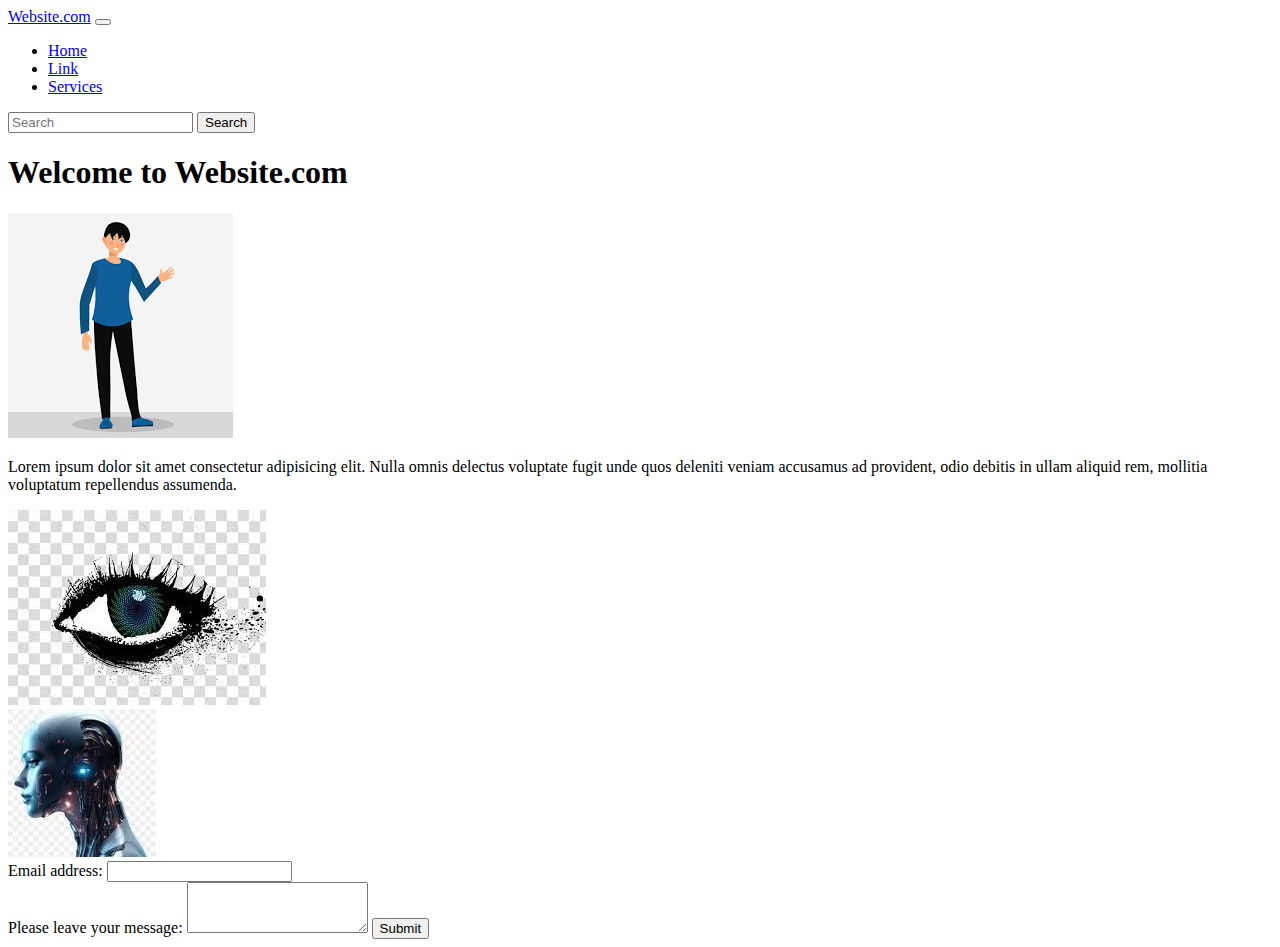
<file: Bootstrap/index.html>
<!DOCTYPE html>
<html lang="en">
<head>
    <meta charset="UTF-8">
    <meta name="viewport" content="width=device-width, initial-scale=1.0">
    <meta name="viewport" content="width=device-width, initial-scale=1, shrink-to-fit=no">
    <title>Document</title>
    <!-- Bootstrap CSS -->
    <link href="https://cdn.jsdelivr.net/npm/bootstrap@5.0.2/dist/css/bootstrap.min.css" rel="stylesheet" integrity="sha384-EVSTQN3/azprG1Anm3QDgpJLIm9Nao0Yz1ztcQTwFspd3yD65VohhpuuCOmLASjC" crossorigin="anonymous">
</head>
<body>
    <nav class="navbar navbar-expand-lg navbar-dark bg-dark">
        <div class="container-fluid">
            <a class="navbar-brand" href="#">Website.com</a>
            <button class="navbar-toggler" type="button" data-bs-toggle="collapse" data-bs-target="#navbarSupportedContent" aria-controls="navbarSupportedContent" aria-expanded="false" aria-label="Toggle navigation">
                <span class="navbar-toggler-icon"></span>
            </button>
            <div class="collapse navbar-collapse" id="navbarSupportedContent">
                <ul class="navbar-nav me-auto mb-2 mb-lg-0">
                    <li class="nav-item">
                        <a class="nav-link" aria-current="page" href="#">Home</a>
                    </li>
                    <li class="nav-item">
                        <a class="nav-link" href="#">Link</a>
                    </li>
                    <li class="nav-item">
                        <a class="nav-link" href="#">Services</a>
                    </li>
                </ul>
                <form class="d-flex">
                    <input class="form-control me-2" type="search" placeholder="Search" aria-label="Search">
                    <button class="btn btn-success" type="submit">Search</button>
                </form>
            </div>
        </div>
    </nav>
    <div class="container-fluid">
        <div class="text-center mt-4 p-5 bg-dark text-white rounded col-8 offset-2">
            <h1>Welcome to Website.com</h1>
            <img class="pt-5" src="download.png" alt="waving man image">
            <p class="pt-5">Lorem ipsum dolor sit amet consectetur adipisicing elit. Nulla omnis delectus voluptate fugit unde quos deleniti veniam accusamus ad provident, odio debitis in ullam aliquid rem, mollitia voluptatum repellendus assumenda.</p>
        </div>   
    </div>
    <div class="row">
        <div class="mt-5 mb-5 bg-dark text-white rounded col-md-4 offset-2">
            <img class="w-100 p-5" src="eye.jpeg" alt="">
        </div>
        <div class="mt-5 mb-5 bg-dark text-white rounded col-md-4 offset-0">
            <img class="w-100 p-5" src="download.jpeg" alt="">
        </div>
    </div>
    <form class="mb-5 p-5 container-md bg-dark text-white col-4">
        <div class="mb-3">
            <label for="exampleInputEmail1" class="form-label">Email address:</label>
            <input type="email" class="form-control" id="exampleInputEmail1" aria-describedby="emailHelp">
            <div id="emailHelp" class="form-text"></div>
        </div>
        <label for="exampleFormControlTextarea1" class="form-label">Please leave your message:</label>
        <textarea class="form-control" id="exampleFormControlTextarea1" rows="3"></textarea>
        <button type="submit" class="btn btn-primary mt-3">Submit</button>
    </form>
    
    
    <!-- Optional JavaScript -->
    <!-- Bootstrap Bundle with Popper -->
    <script src="https://cdn.jsdelivr.net/npm/bootstrap@5.0.2/dist/js/bootstrap.bundle.min.js" integrity="sha384-MrcW6ZMFYlzcLA8Nl+NtUVF0sA7MsXsP1UyJoMp4YLEuNSfAP+JcXn/tWtIaxVXM" crossorigin="anonymous"></script>
</body>
</html>
</file>
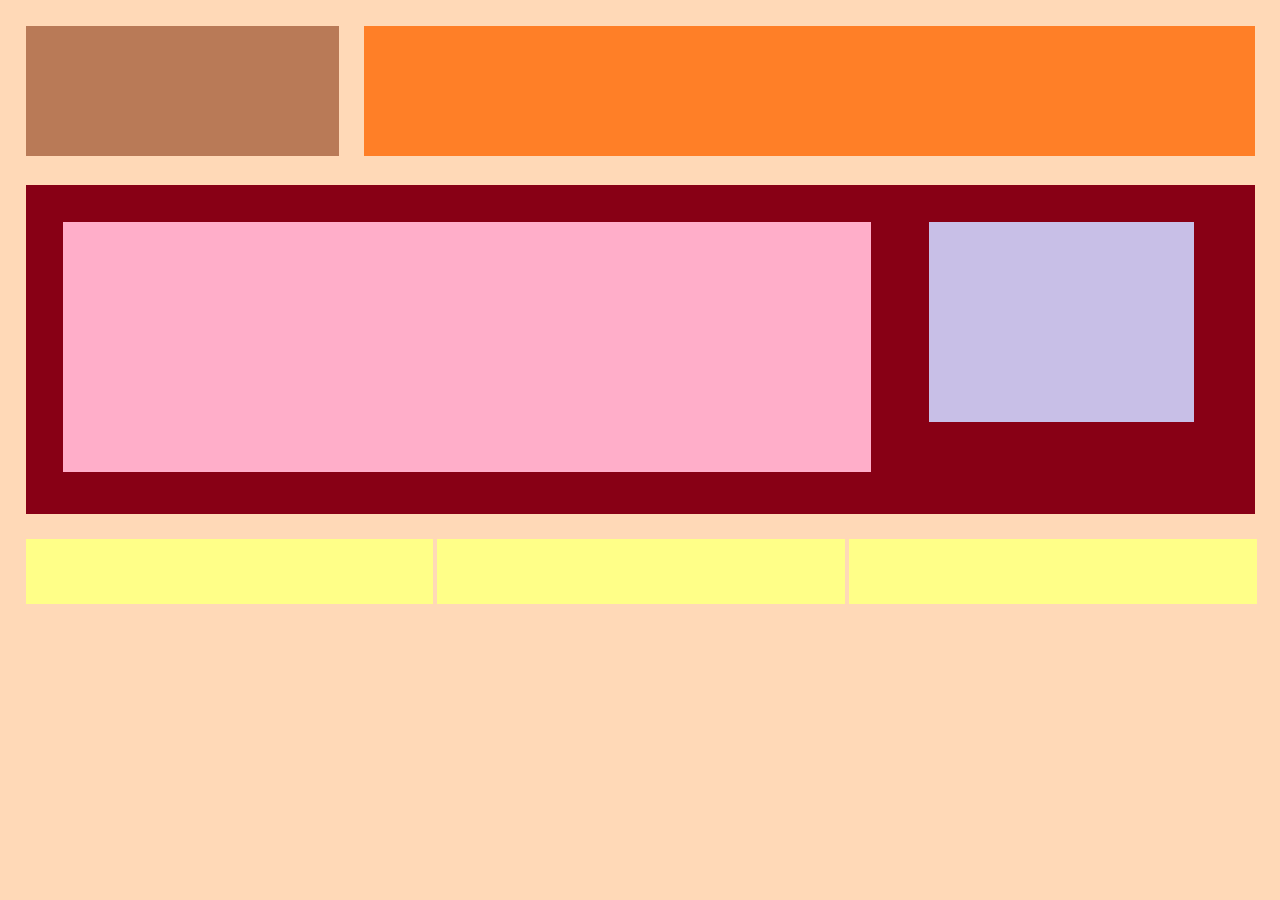
<file: BuildingBoxes/index.html>
<!DOCTYPE html>
<html lang="en">
   <meta name="viewport" content="width=device-width, initial-scale=1, maximum-scale=1">
   <head>
      <title>Position Practice</title>
      <link rel="stylesheet" type="text/css" href="responsive.css">
   </head>
   <body>
      <div id="wrapper"><!--
      --><div id="logo"></div><!--
      --><div id="navigation"></div><!--
      --><div id="main_content"><!--
            --><div id="about"></div><!--
            --><div id="advertisement"></div>
         </div>
         <div class="sponsors"></div>
         <div class="sponsors m-1"></div>
         <div class="sponsors"></div>
      </div><!-- end of wrapper -->
   </body>
</html>
</file>
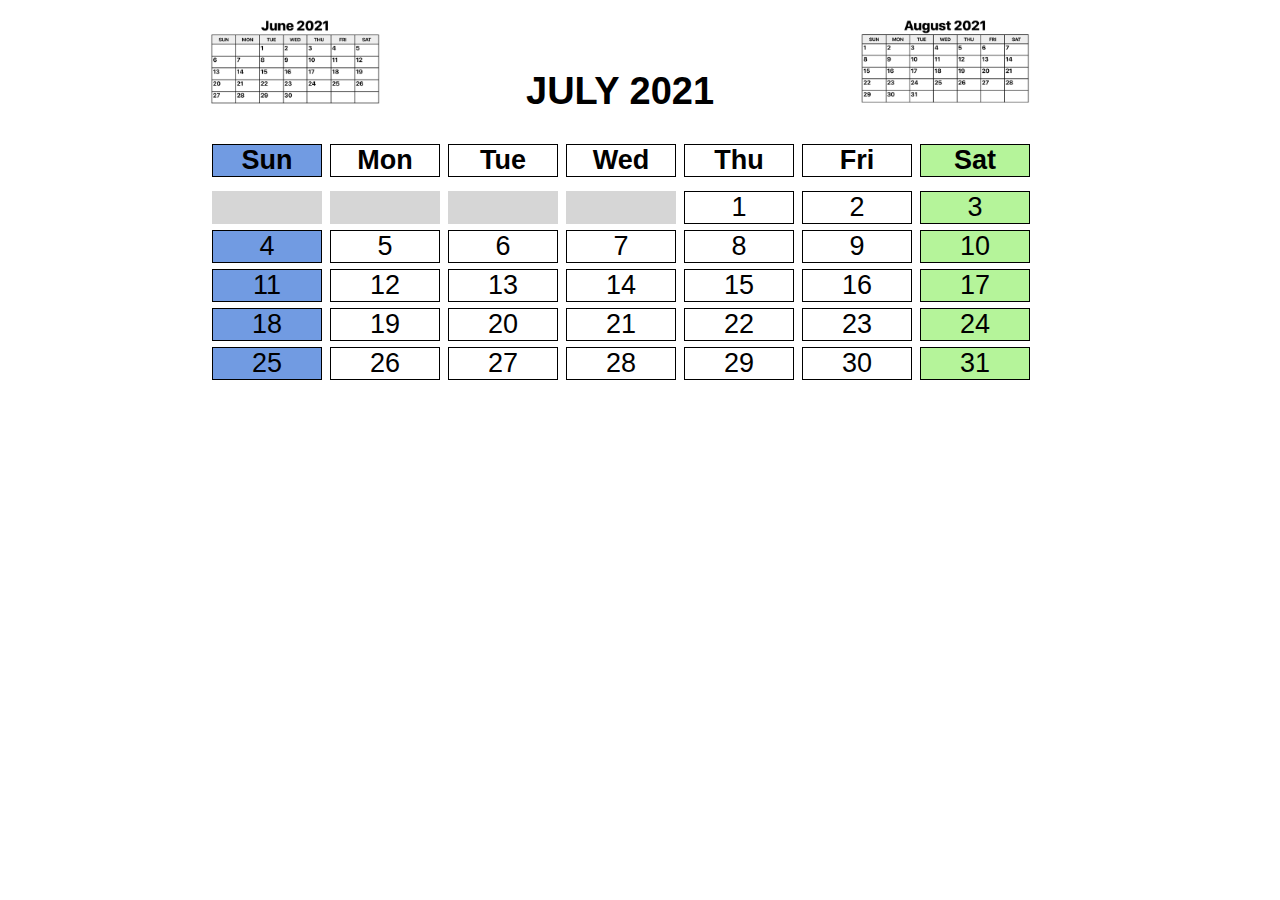
<file: Calendar/index.html>
<!DOCTYPE html>
<html lang="en">
<head>
    <meta charset="UTF-8">
    <meta name="viewport" content="width=device-width, initial-scale=1.0">
    <title>Document</title>
    <link href="style.css" type="text/css" rel="stylesheet"/>
</head>
<body>
    <div class="container">
        <div class="header">  
            <img class="calendarImg" src="./images/june2021.png" alt="June Calendar Logo">
            <p>JULY 2021</p>
            <img class="calendarImg" src="./images/aug2021.png" alt="August Calendar Logo">
        </div>
        <div class="date">
            <ul class="weeks">
                <li class="blue">Sun</li>
                <li>Mon</li>
                <li>Tue</li>
                <li>Wed</li>
                <li>Thu</li>
                <li>Fri</li>
                <li class="green">Sat</li>
            </ul>
            <ul class="days">
                <li class="empty"></li>
                <li class="empty"></li>
                <li class="empty"></li>
                <li class="empty"></li>
                <li>1</li>
                <li>2</li>
                <li class="green">3</li>
                <li class="blue">4</li>
                <li>5</li>
                <li>6</li>
                <li>7</li>
                <li>8</li>
                <li>9</li>
                <li class="green">10</li>
                <li class="blue">11</li>
                <li>12</li>
                <li>13</li>
                <li>14</li>
                <li>15</li>
                <li>16</li>
                <li class="green">17</li>
                <li class="blue">18</li>
                <li>19</li>
                <li>20</li>
                <li>21</li>
                <li>22</li>
                <li>23</li>
                <li class="green">24</li>
                <li class="blue">25</li>
                <li>26</li>
                <li>27</li>
                <li>28</li>
                <li>29</li>
                <li>30</li>
                <li class="green">31</li>
            </ul>
        </div>
        
    </div>
    
</body>
</html>
</file>
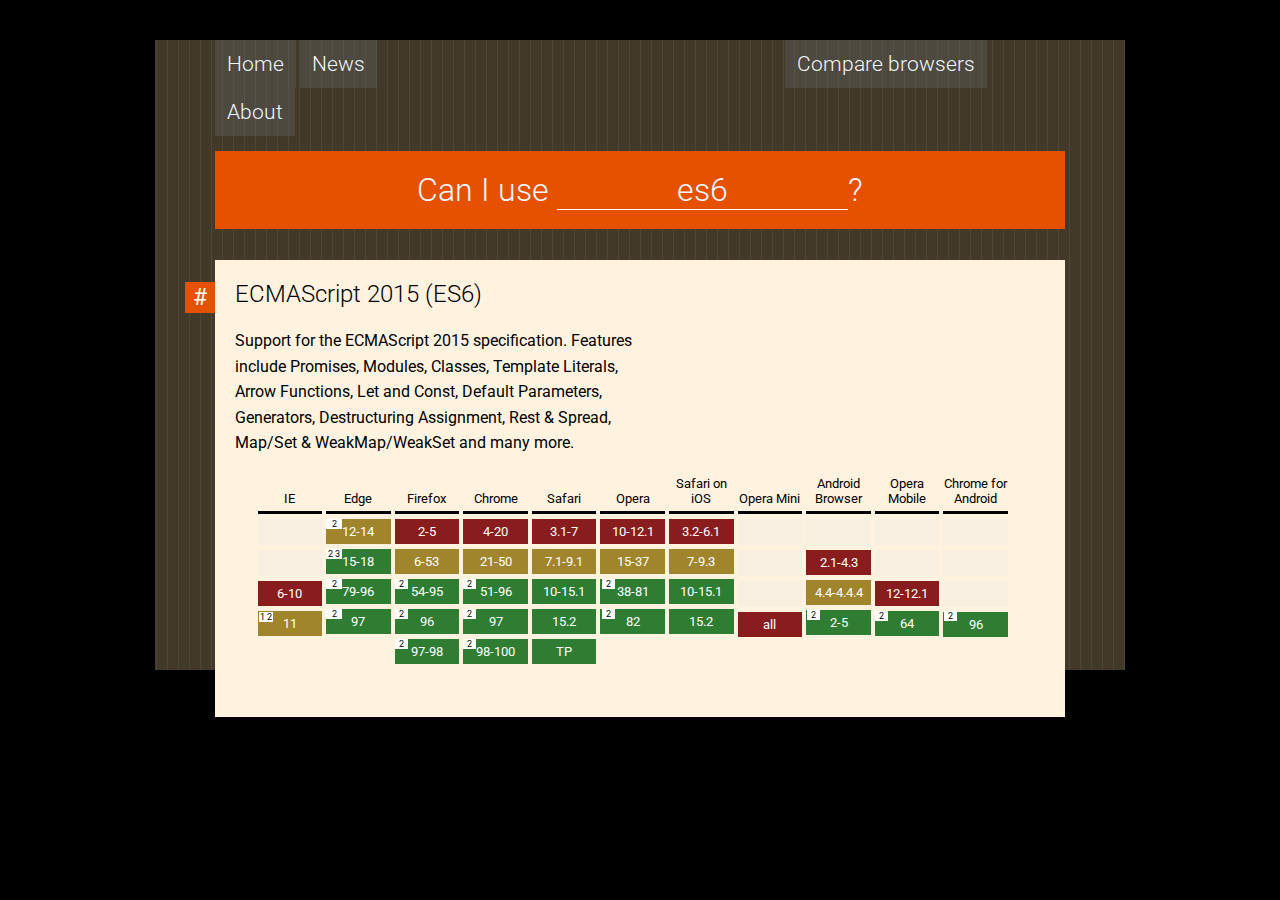
<file: Can I Use/index.html>
<!DOCTYPE html>
<html lang="en">
<head>
    <meta charset="UTF-8">
    <meta name="viewport" content="width=device-width, initial-scale=1.0">
    <title>Can I Use</title>
    <link rel="preconnect" href="https://fonts.googleapis.com">
    <link rel="preconnect" href="https://fonts.gstatic.com" crossorigin>
    <link href="https://fonts.googleapis.com/css2?family=Roboto:wght@100;300;400;500;700;900&display=swap" rel="stylesheet">
    <link rel="stylesheet" href="style.css">
</head>
<body>
    <div class="container">
        <nav>
            <ul>
                <li>Home</li>
                <li>News</li>
                <li class="compareBrowser">Compare browsers</li>
                <li>About</li>
            </ul>
        </nav>
        <header class="ecmascript">
            <h1>Can I use <span>es6</span>?</h1>
        </header>
        <aside class="decoration">#</aside>
        <div>
            <main class="information">
                <h2>ECMAScript 2015 (ES6)</h2>
                <p>Support for the ECMAScript 2015 specification. Features include Promises, Modules, Classes, Template Literals, Arrow Functions, Let and Const, Default Parameters, Generators, Destructuring Assignment, Rest & Spread, Map/Set & WeakMap/WeakSet and many more.</p>
            </main>
            <article class="browser">
                <ul>
                    <li>IE</li>
                    <li>Edge</li>
                    <li>Firefox</li>
                    <li>Chrome</li>
                    <li >Safari</li>
                    <li>Opera</li>
                    <li>Safari on iOS</li>
                    <li>Opera Mini</li>
                    <li>Android Browser</li>
                    <li>Opera Mobile</li>
                    <li>Chrome for Android</li>
                </ul>
            </article>
            <article class="supported">
                <ul >
                    <li class="empty"></li>
                    <li class="empty"></li>
                    <li class="alertIdentifier">6-10</li>
                    <li class="warningIdentifier">11</li>
                </ul>
                <ul>
                    <li class="warningIdentifier">12-14</li>
                    <li class="successIdentifier">15-18</li>
                    <li class="successIdentifier">79-96</li>
                    <li class="successIdentifier">97</li>
                </ul>
                <ul>
                    <li class="alertIdentifier">2-5</li>
                    <li class="warningIdentifier">6-53</li>
                    <li class="successIdentifier">54-95</li>
                    <li class="successIdentifier">96</li>
                    <li class="successIdentifier">97-98</li>
                </ul>
                <ul>
                    <li class="alertIdentifier">4-20</li>
                    <li class="warningIdentifier">21-50</li>
                    <li class="successIdentifier">51-96</li>
                    <li class="successIdentifier">97</li>
                    <li class="successIdentifier">98-100</li>
                    
                </ul>
                <ul>
                    <li class="alertIdentifier">3.1-7</li>
                    <li class="warningIdentifier">7.1-9.1</li>
                    <li class="successIdentifier">10-15.1</li>
                    <li class="successIdentifier">15.2</li>
                    <li class="successIdentifier">TP</li>
                </ul>
                <ul>
                    <li class="alertIdentifier">10-12.1</li>
                    <li class="warningIdentifier">15-37</li>
                    <li class="successIdentifier">38-81</li>
                    <li class="successIdentifier">82</li>
                </ul>
                <ul>
                    <li class="alertIdentifier">3.2-6.1</li>
                    <li class="warningIdentifier">7-9.3</li>
                    <li class="successIdentifier">10-15.1</li>
                    <li class="successIdentifier">15.2</li>
                </ul>
                <ul>
                    <li class="empty"></li>
                    <li class="empty"></li>
                    <li class="empty"></li>
                    <li class="alertIdentifier">all</li>
                </ul>
                <ul>
                    <li class="empty"></li>
                    <li class="alertIdentifier">2.1-4.3</li>
                    <li class="warningIdentifier">4.4-4.4.4</li>
                    <li class="successIdentifier">2-5</li>
                </ul>
                <ul>
                    <li class="empty"></li>
                    <li class="empty"></li>
                    <li class="alertIdentifier">12-12.1</li>
                    <li class="successIdentifier">64</li>
                </ul>
                <ul>
                    <li class="empty"></li>
                    <li class="empty"></li>
                    <li class="empty"></li>
                    <li class="successIdentifier">96</li>
                </ul>
                
                <article class="items">
                    <ul>
                        <li class="ie">1 2</li>
                    </ul>
                    
                    <ul class="edge">
                        <li>2</li>
                        <li>2 3</li>
                        <li>2</li>
                        <li>2</li>
                    </ul>
                    <ul class="firefox separator">
                        <li>2</li>
                        <li>2</li>
                        <li>2</li>
                    </ul>
                    <ul class="Chrome separator">
                        <li>2</li>
                        <li>2</li>
                        <li>2</li>
                    </ul>
                    <ul class="Opera separator">
                        <li>2</li>
                        <li>2</li>
                    </ul>
                    <ul class="Android separator">
                        <li>2</li>
                    </ul>
                    <ul class="mobile separator">
                        <li>2</li>
                    </ul>
                    <ul class="mobile separator">
                        <li>2</li>
                    </ul>
                </article>
            </article>
        </div>
    </div>
</body>
</html>
</file>
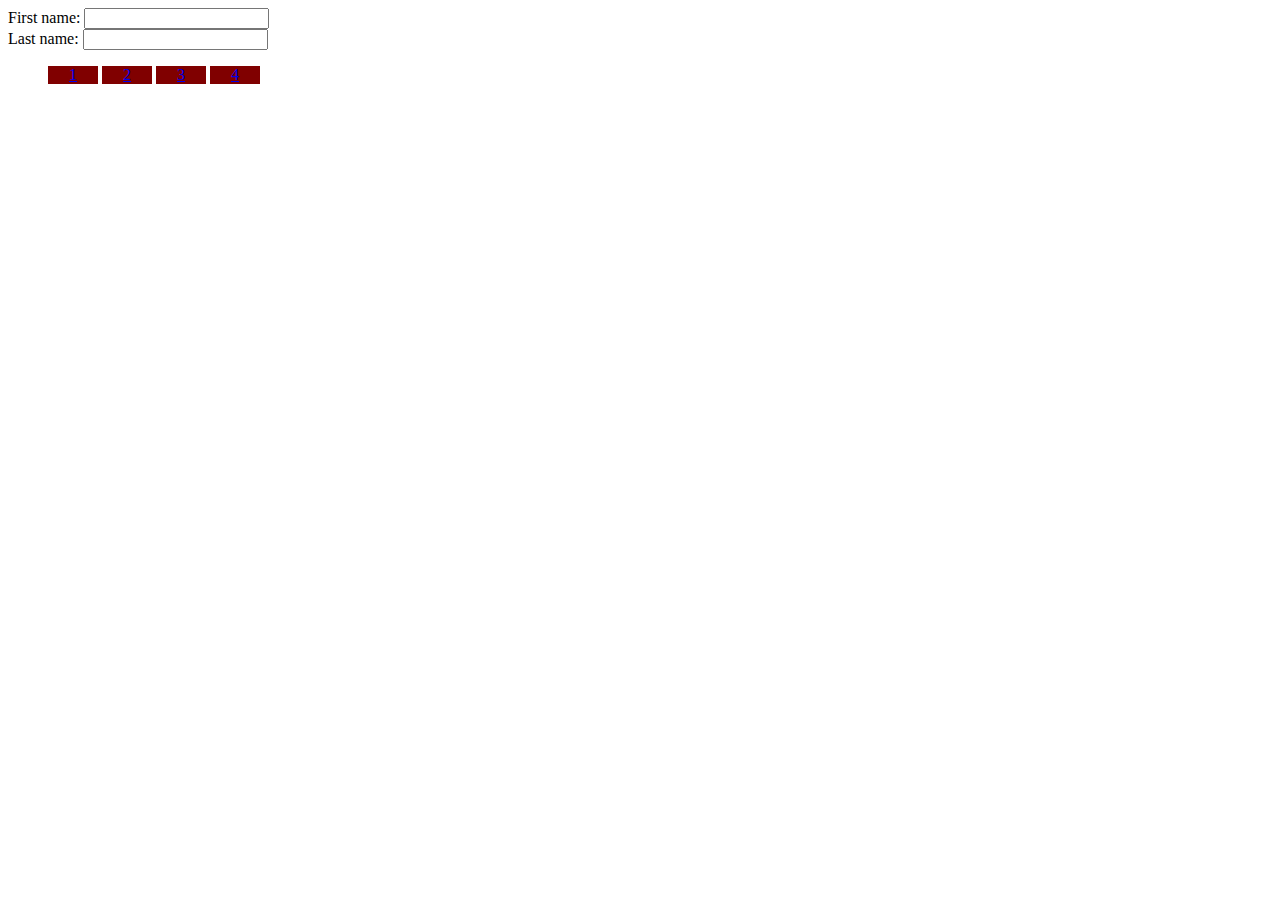
<file: cssStyling/index.html>
<!DOCTYPE html>
<html lang="en">
<head>
    <meta charset="UTF-8">
    <meta name="viewport" content="width=device-width, initial-scale=1.0">
    <title>CSS</title>
    <link rel="stylesheet" href="style.css">
</head>
<body>
    <div>
        <label> First name: <input type="text" name="firstname"/></label>
        <label> Last name: <input type="text" name="lastname"/></label>

        <ul id="pages">
            <li><a href="#">1</a></li>
            <li><a href="#">2</a></li>
            <li><a href="#">3</a></li>
            <li><a href="#">4</a></li>
        </ul>
    </div>
</body>
</html>
</file>
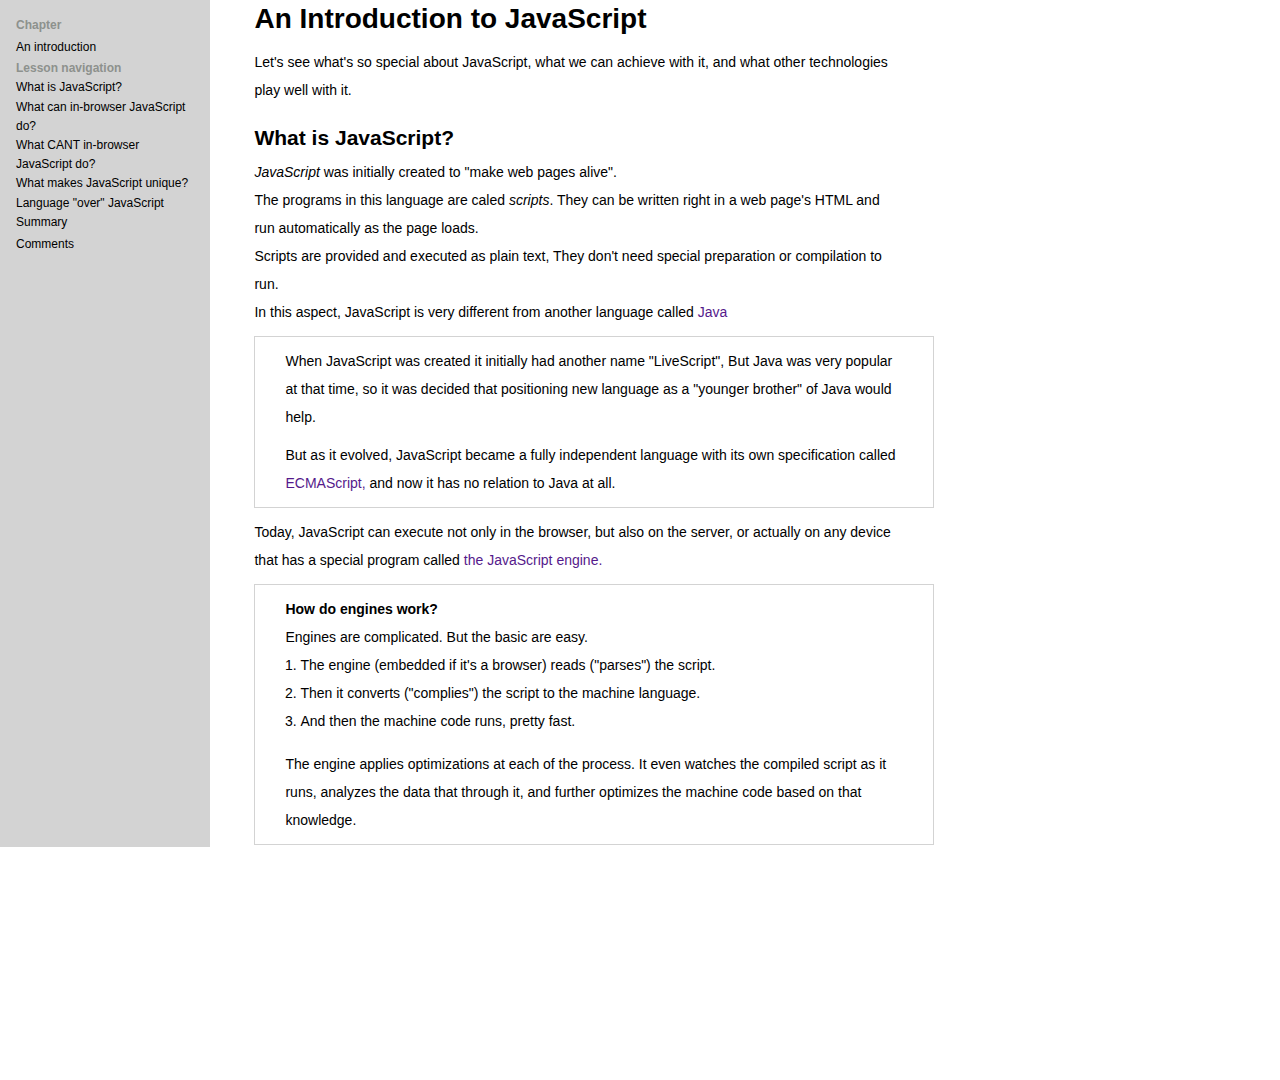
<file: Intro to JS/index.html>
<!DOCTYPE html>
<html lang="en">
<head>
    <meta charset="UTF-8">
    <meta name="viewport" content="width=device-width, initial-scale=1.0">
    <title>Intro to JS</title>
    <link rel="stylesheet" href="style.css">
</head>
<body>
    <div class="container">
        <div class="chapter">
            <p class="chaptertStyle">Chapter</p>
            <p class="chapterLine">An introduction</p>
            <p class="chaptertStyle">Lesson navigation</p>
            <p>What is JavaScript?</p>
            <p>What can in-browser JavaScript do?</p>
            <p>What CANT in-browser JavaScript do?</p>
            <p>What makes JavaScript unique?</p>
            <p>Language "over" JavaScript</p>
            <p>Summary</p>
            <p class="chapterLine">Comments</p>
        </div>
        
        <div class="main chapterLine">
            <h1>An Introduction to JavaScript</h1>
            <p>Let's see what's so special about JavaScript, what we can achieve with it, and what other technologies play well with it.</p>
            
            <h2>What is JavaScript?</h2>
            <p><span>JavaScript</span> was initially created to "make web pages alive".</p>
            <p>The programs in this language are caled <span>scripts</span>. They can be written right in a web page's HTML and run automatically as the page loads.</p>
            <p>Scripts are provided and executed as plain text, They don't need special preparation or compilation to run.</p>
            <p>In this aspect, JavaScript is very different from another language called <a href="">Java</a></p>
            <div class="descriptionBox">
                <p class="descriptionPara">When JavaScript was created it initially had another name "LiveScript", But Java was very popular at that time, so it was decided that positioning new language as a "younger brother" of Java would help.</p>
                <p>But as it evolved, JavaScript became a fully independent language with its own specification called <a href="">ECMAScript,</a> and now it has no relation to Java at all.</p>
            </div>
            <p>Today, JavaScript can execute not only in the browser, but also on the server, or actually on any device that has a special program called <a href="">the JavaScript engine.</a></p>
            <div class="descriptionBox">
                <h4>How do engines work?</h4>
                <p>Engines are complicated. But the basic are easy.</p>
                <ol>
                    <li>The engine (embedded if it's a browser) reads ("parses") the script.</li>
                    <li>Then it converts ("complies") the script to the machine language.</li>
                    <li>And then the machine code runs, pretty fast.</li>
                </ol>
                <p>
                    The engine applies optimizations at each of the process. It even watches the compiled script as it runs, analyzes the data that through it, and further optimizes the machine code based on that knowledge.
                </p>
            </div>  
        </div>
    </div>
</body>
</html>
</file>
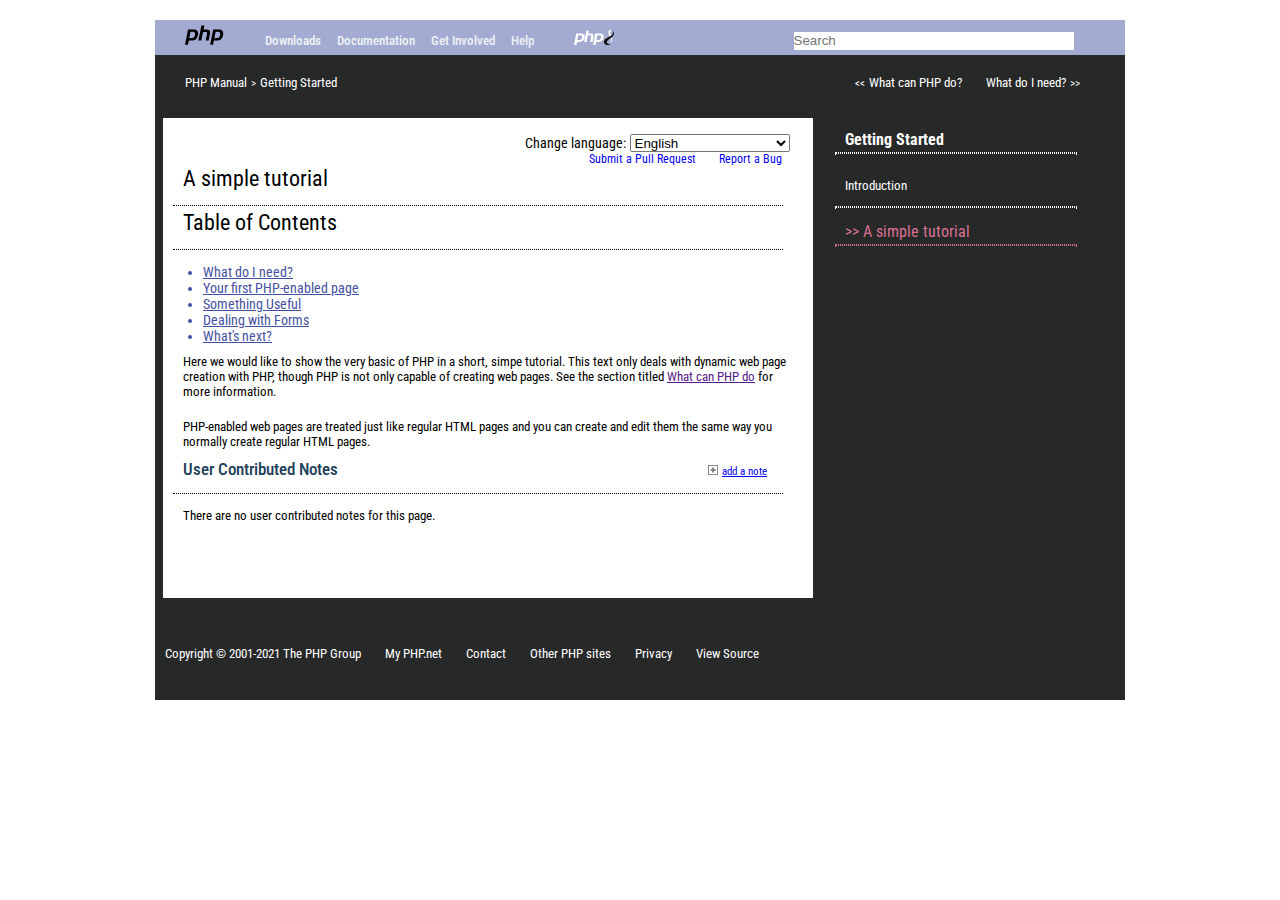
<file: PHP Documentation/index.html>
<!DOCTYPE html>
<html lang="en">
<head>
    <meta charset="UTF-8">
    <meta name="viewport" content="width=device-width, initial-scale=1.0">
    <title>PHP Documentation</title>
    <link rel="preconnect" href="https://fonts.googleapis.com">
    <link rel="preconnect" href="https://fonts.gstatic.com" crossorigin>
    <link href="https://fonts.googleapis.com/css2?family=Roboto+Condensed:wght@100;200;300;400;500;600;700;800;900&display=swap" rel="stylesheet">
    <link rel="stylesheet" href="style.css">
</head>
<body>
    <div class="container">
        <nav class="navigation">
            <img src="./images/logo_php.svg" alt="logo_php.svg">
            <a href="#">Downloads</a>
            <a href="#">Documentation</a>
            <a href="#">Get Involved</a>
            <a href="#">Help</a>
            <img src="./images/logo_php8.svg" alt="logo_php8.svg">
            <form action="#">
                <input type="text" name="search" id="searchBar" placeholder="Search">
            </form>
        </nav>
        <header class="guideInformation">
            <a href="#">PHP Manual</a>
            <span>&gt;</span>
            <a href="#">Getting Started</a>
            <span class="phpGuide">&lt;&lt;</span>
            <a href="#">What can PHP do?</a>
            <a href="#">What do I need?</a>
            <span>&gt;&gt;</span>
        </header>
        <section class="content">
            <form action="#">
                <label for="language">Change language:</label>
                <select name="language" id="language">
                    <option value="English">English</option>
                    <option value="Tagalog">Tagalog</option>
                    <option value="Spanish">Spanish</option>
                </select>
            </form>
            <div class="requestLink">
                <a href="#">Submit a Pull Request</a>
                <a href="#">Report a Bug</a>
            </div>
            <h2>A simple tutorial</h2>
            <span></span>
            <h2>Table of Contents</h2>
            <span></span> 
            <div class="tableOfContent">              
                <ul>
                    <li>What do I need?</li>
                    <li>Your first PHP-enabled page</li>
                    <li>Something Useful</li>
                    <li>Dealing with Forms</li>
                    <li>What's next?</li>
                </ul>          
            </div>
            <section>
                <p>
                    Here we would like to show the very basic of PHP in a short, simpe tutorial. This text only deals with dynamic web page creation with PHP, though PHP is not only capable of creating web pages. See the section titled <a href="">What can PHP do</a> for more information.
                </p>
                <p>
                    PHP-enabled web pages are treated just like regular HTML pages and you can create and edit them the same way  you normally create regular HTML pages.
                </p>
                <div class="contributed">
                    <h2>User Contributed Notes</h2>
                    <img src="./images/add.png" alt="add button">
                    <a class="addNote" href="#">add a note</a>
                </div>
                <span></span>
                <p>There are no user contributed notes for this page.</p>
            </section>
        </section>
        <aside class="gettingStarted">
            <h4>Getting Started</h4>
            <span></span>
            <p>Introduction</p>
            <span></span>
            <ul class="tutorial">
                <li>>> A simple tutorial</li>
            </ul>
            <span class="simpleTutorial"></span>
        </aside>
        <footer class="copyright">
            <p>Copyright &#169; 2001-2021 The PHP Group</p>
            <p>My PHP.net</p>
            <p>Contact</p>
            <p>Other PHP sites</p>
            <p>Privacy</p>
            <p>View Source</p>
        </footer>
    </div>
</body>
</html>
</file>
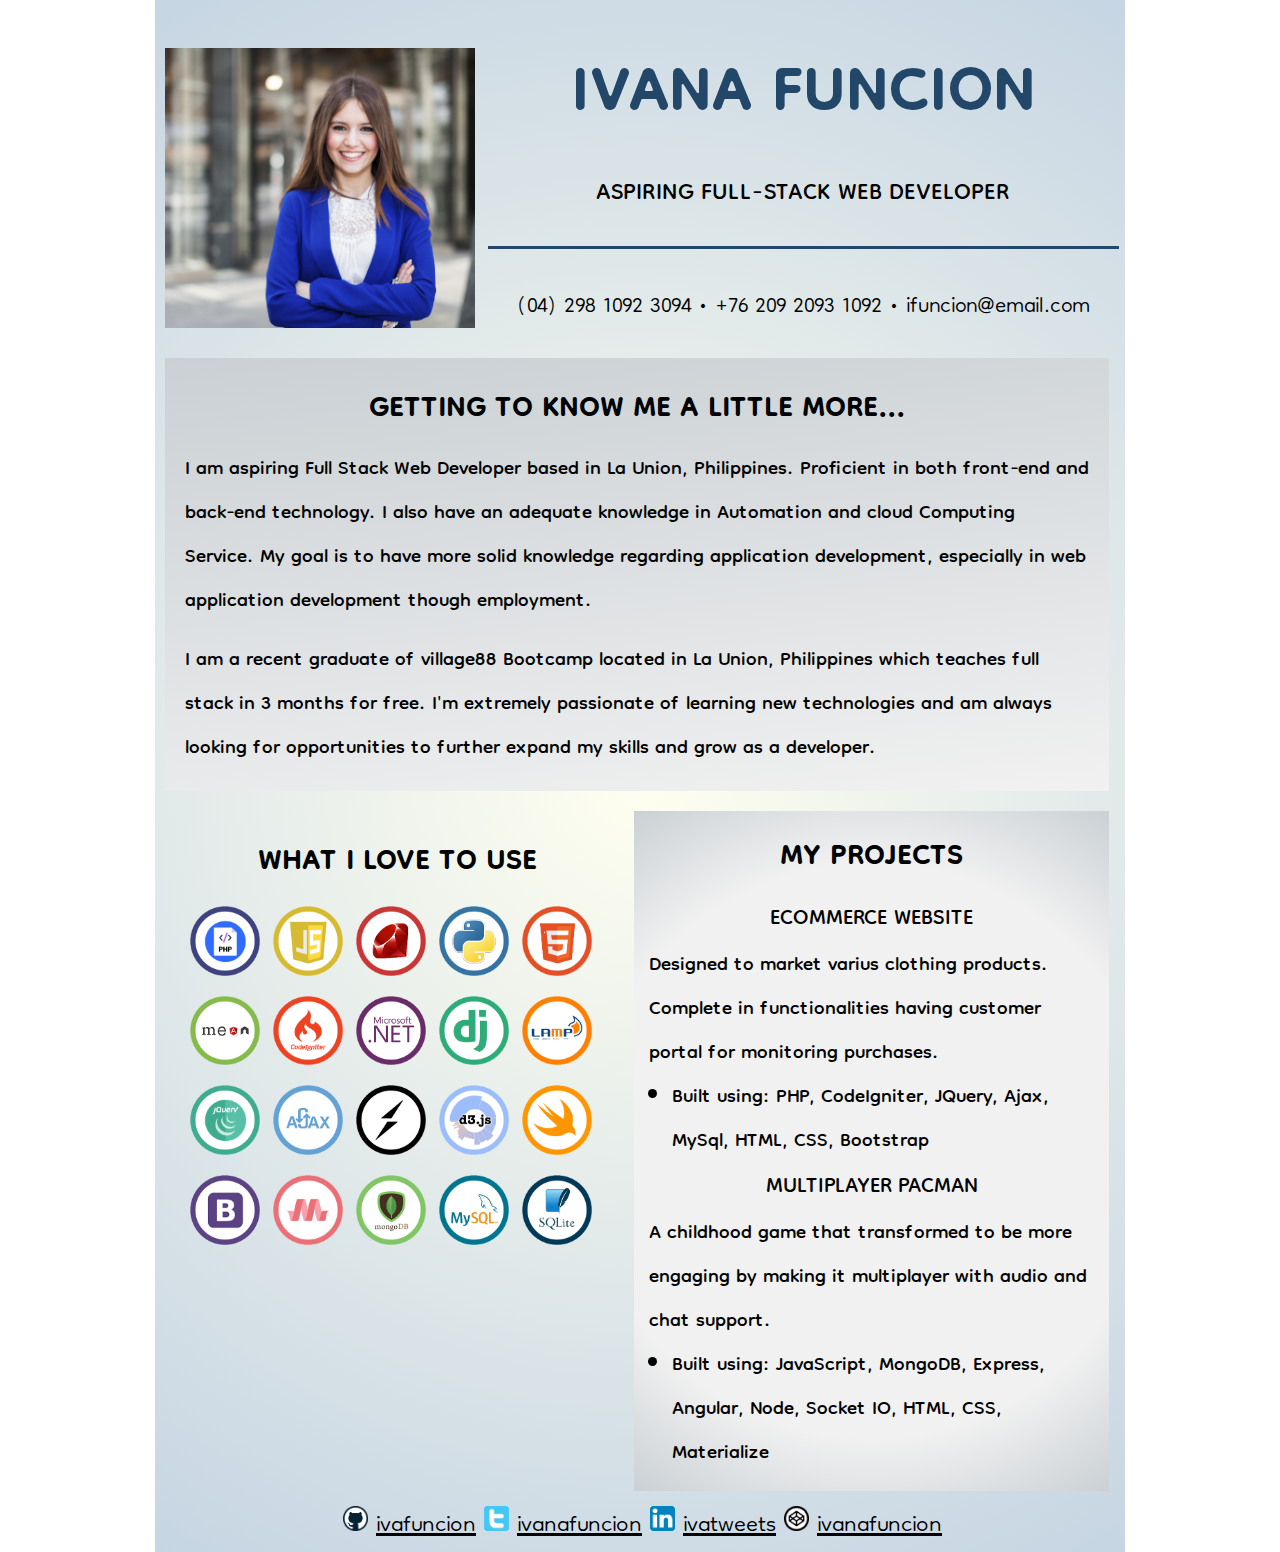
<file: Resume/index.html>
<!DOCTYPE html>
<html lang="en">
<head>
    <meta charset="UTF-8">
    <meta name="viewport" content="width=device-width, initial-scale=1.0">
    <title>Resume</title>
    <link rel="preconnect" href="https://fonts.googleapis.com">
    <link rel="preconnect" href="https://fonts.gstatic.com" crossorigin>
    <link href="https://fonts.googleapis.com/css2?family=Dongle:wght@300;400;700&display=swap" rel="stylesheet">
    <link rel="stylesheet" href="style.css" />
</head>
<body>
    <div class="container">
            <img class="profilePicture" src="./images/photo_of_me.jpg" alt="photo_of_me">
        <header class="headerInformation"> 
            <h1>IVANA FUNCION</h1>
            <h3>ASPIRING FULL-STACK WEB DEVELOPER</h3>
            <span></span>
            <h5>(04) 298 1092 3094 • +76 209 2093 1092 • ifuncion@email.com</h5>
        </header>
        <section class="main">
            <h2>GETTING TO KNOW ME A LITTLE MORE...</h2>
            <p class="content">
                I am aspiring Full Stack Web Developer based in La Union, Philippines. Proficient in both front-end and back-end technology. I also have an adequate knowledge in Automation  and cloud Computing Service. My goal is to have more solid knowledge regarding application development, especially in web application development though employment.
            </p>
            <p>
                I am a recent graduate of village88 Bootcamp located in La Union, Philippines which teaches full stack in 3 months for free. I'm extremely passionate of learning new technologies and am always looking for opportunities to further expand my skills and grow as a developer.
            </p>
        </section>
        <div class="showCase">    
            <section class="skills">
                <h2>WHAT I LOVE TO USE</h2>
                <img src="./images/php.png" alt="">
                <img src="./images/JavaScript.png" alt="">
                <img src="./images/RUBY.png" alt="">
                <img src="./images/python.png" alt="">
                <img src="./images/HTML.png" alt="">
                <img src="./images/MEAN.png" alt="">
                <img src="./images/codeigniter.png" alt="">
                <img src="./images/c-sharp.png" alt="">
                <img src="./images/django.png" alt="">
                <img src="./images/LAMP.png" alt="">
                <img src="./images/jQuery.png" alt="">
                <img src="./images/ajax.png" alt="">
                <img src="./images/socket.png" alt="">
                <img src="./images/d3.png" alt="">
                <img src="./images/iOS-Swift.png" alt="">
                <img src="./images/bootstrap.png" alt="">
                <img src="./images/materialize.png" alt="">
                <img src="./images/mongodb.png" alt="">
                <img class="skillimg" src="./images/mysql.png" alt="">
                <img src="./images/sqlite.png" alt="">
            </section>
            
            <section class="projects">
                <h2>MY PROJECTS</h2>
                <h4>ECOMMERCE WEBSITE</h4>
                    <p>Designed to market varius clothing products. Complete in functionalities having customer portal for monitoring purchases.</p>
                    <ul>
                        <li>Built using: PHP, CodeIgniter, JQuery, Ajax, MySql, HTML, CSS, Bootstrap</li>
                    </ul>
                    <h4>MULTIPLAYER PACMAN</h4>
                    <p>A childhood game that transformed to be more engaging by making it multiplayer with audio and chat support.</p>
                    <ul>
                        <li>Built using: JavaScript, MongoDB, Express, Angular, Node, Socket IO, HTML, CSS, Materialize</li>
                    </ul>
                </section>
            </div>
            <footer>
                <img src="./images/github.png" alt="">
                <a href="">ivafuncion</a>
                <img src="./images/twitter.png" alt="">
                <a href="">ivanafuncion</a>
                <img src="./images/linkedin.png" alt="">
                <a href="">ivatweets</a>
                <img src="./images/codepen.png" alt="">
                <a href="">ivanafuncion</a>
            </footer>
            
        </div>
    </body>
    </html>
</file>
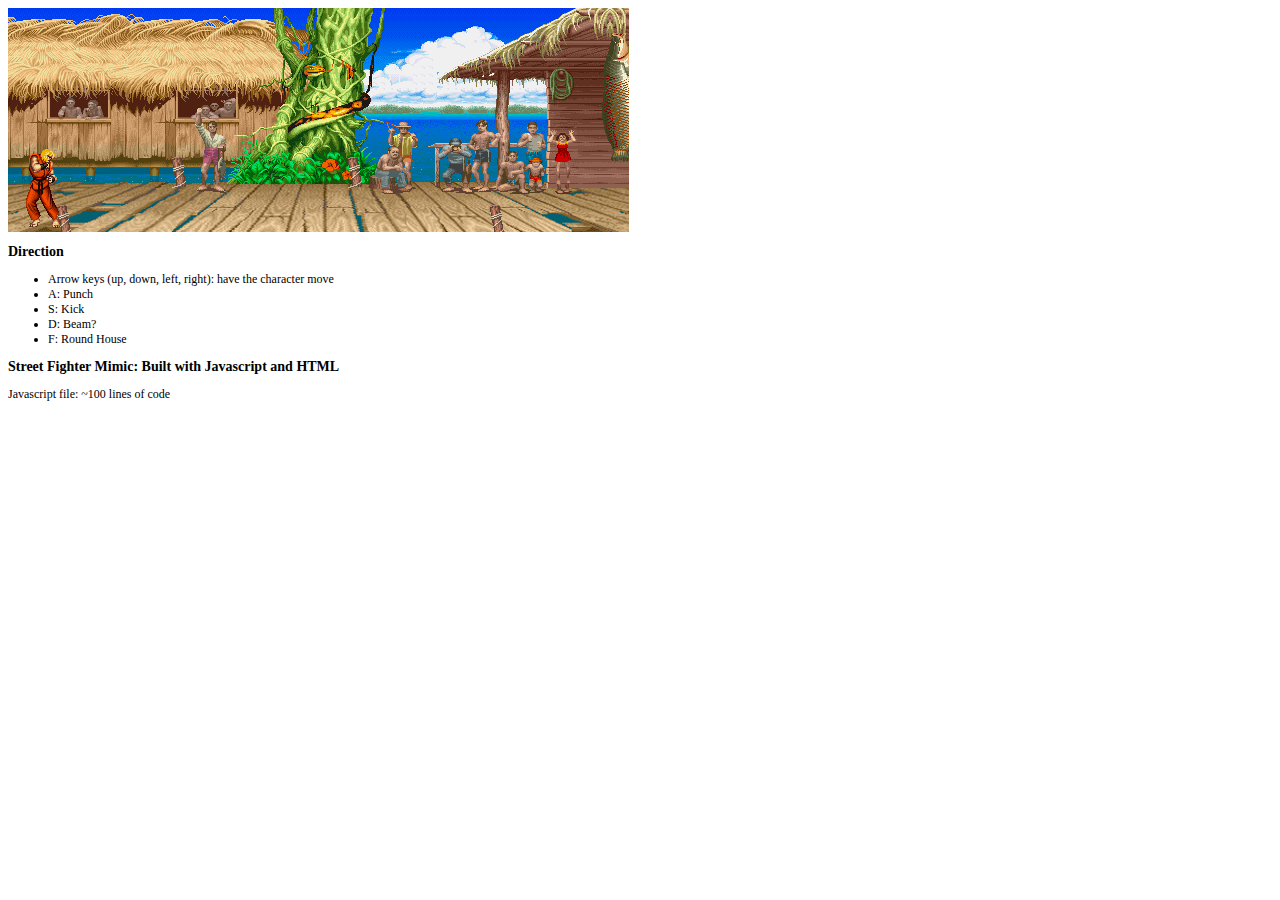
<file: Resume/street_fighter/index.html>
<html>
<head>
	<title>Street Fighter Demo - Created by CodingDojo</title>
	<script src="http://ajax.googleapis.com/ajax/libs/jquery/1.10.2/jquery.min.js"></script>
	<link rel="stylesheet" type="text/css" href="css/style.css">
	<script type="text/javascript" src="js/game.js"></script>
	<script type="text/javascript">
		$(document).ready(function(){
			a = new PlayGround('ch1');	//create a new playGround and pass the id where the first character will be displayed
			a.initialize();
			setInterval(a.mainLoop, 200);
		});
	</script>
</head>
<body>

	<div id="field">
		<div id="ch1" class="character"></div>
		<div id="ch2" class="character"></div>
	</div>

	<h2>Direction</h2>
	<ul>
		<li>Arrow keys (up, down, left, right): have the character move</li>
		<li>A: Punch</li>
		<li>S: Kick</li>
		<li>D: Beam?</li>
		<li>F: Round House</li>
	</ul>

	<h2>Street Fighter Mimic: Built with Javascript and HTML</h2>
	<p>Javascript file: ~100 lines of code</p>
</body>
</html>
</file>
<file: Calendar/style.css>
* {
    margin: 0;
    padding: 0;
    box-sizing: border-box;
}

p {
    text-align: center;
    padding: 70px 142px 10px;
    display: inline-block;
    font-size: 38px;
    font-weight: bold;
    font-family: Arial, Helvetica, sans-serif;
}

.container {
    width: 980px;
    min-height: 550px;
    margin: 0px auto;
}

.header {
    padding: 0px 60px;
    display: inline-block;
}

.calendarImg {
    width: 170px; 
}


.date {
    padding: 50px;
    padding-top: 10px;
}

.weeks {
    padding: 10px;
    padding-bottom: 0px;
    margin: 0px;
}

.weeks li {
    display: inline-block;
    width: 110px;
    text-align: center;
    margin: 1px 2px;
    font-size:27px;
    font-family: Arial, Helvetica, sans-serif;
    font-weight: bold;
    border: 1px solid black;
}

.days {
    padding: 10px;
    margin: 0px;
}

.days li {
    display: inline-block;
    width: 110px;
    text-align: center;
    margin-bottom: 5px;
    font-size:30px;
    margin: 3px 2px;
    font-size:27px;
    font-family: Arial, Helvetica, sans-serif;
    border: 1px solid black;
    
}

ul .empty {
    display: inline-block;
    width: 110px;;
    height: 33px;
    margin-bottom: -8px;
    padding-bottom: 10px;
    border: 1px;
    background-color: #d6d6d6;
}

.blue {
    background-color: #719be2;
}

.green  {
    background-color: #b5f49a;
}
</file>
<file: Can I Use/style.css>
* {
  padding: 0;
  margin: 0;
  box-sizing: border-box;
}
body {
  background-color: black;
  margin-top: 40px;
  font-family: roboto, sans-serif;
}
h2 {
  font-weight: 300;
}
span {
  padding: 0 120px;
  border-bottom: 1px solid white;
}
div {
  background-color: #FFF3E0;
  height: 72.5%;
}
nav ul li {
  display: inline-block;
  color: aliceblue;
  font-weight: 300;
  font-size: 21px;
  background-color: rgba(97, 97, 97, 0.4);
  padding: 12px;
}
.container {
  margin: auto;
  padding: 0 60px;
  width: 970px;
  height: 630px;
  background: repeating-linear-gradient(to left, #423929, #56534e 1px, #423929 1px, #423929 11px);
}
.compareBrowser {
  margin-left: 47.5%;
}
.ecmascript {
  background-color: #E65100;
  padding: 20px 0;
  margin-top: 15px;
}
.ecmascript h1 {
  color: aliceblue;
  text-align: center;
  font-weight: 300;
}
.decoration {
  background-color: #E65100;
  display: inline-block;
  position: relative;
  font-size: 23px;
  color: white;
  padding: 2px 8px;
  right: 30px;
  top: 53px;
}
.information {
  display: inline-block;
  width: 53%;
  padding: 20px;
}
.information p {
  padding-top: 20px;
  line-height: 1.6;
}
.browser {
  margin-left: 5%;
}
.browser ul li {
  width: 8%;
  display: inline-block;
  text-align: center;
  font-size: 13px;
  border-bottom: 3px solid black;
  padding-bottom: 5px;
}
.supported {
  margin-left: 5%;
  padding-bottom: 40px;
}
.supported ul {
  width: 8%;
  display: inline-block;
  vertical-align: top;
}
.supported li {
  list-style: none;
  text-align: center;
  font-size: 13px;
  padding: 5px 0;
  margin-top: 5px;
  color: white;
}
.supported .ie {
  display: inline-block;
  bottom: 59px;
  left: 1px;
}
.supported .empty {
  padding: 13px 15px;
  background-color: rgba(224, 224, 224, 0.2);
}
.supported .alertIdentifier {
  background-color: #891d1d;
}
.supported .successIdentifier {
  background-color: #2e7d32;
}
.supported .warningIdentifier {
  background-color: #a1852d;
}
.edge li {
  width: 25%;
  bottom: 165px;
  margin-top: 20px;
}
.firefox li,
.Chrome li {
  bottom: 105px;
  margin-top: 20px;
}
.Opera li {
  bottom: 105px;
  left: 70px;
  margin-top: 20px;
}
.Android li {
  display: inline-block;
  bottom: 61px;
  left: 184px;
  margin-left: 23px;
}
.mobile li {
  display: inline-block;
  bottom: 60px;
  left: 183px;
  margin-left: 23px;
}
.separator li {
  width: 20%;
}
.items li {
  position: relative;
  color: black;
  background-color: white;
  font-size: 9px;
  padding: 0 1px;
}
</file>
<file: cssStyling/style.css>
label {
    display: block;
}

li  {
    background-color: maroon;
    width: 50px;
    text-align: center;
    list-style-type: none;
    display: inline-block;
}
</file>
<file: Intro to JS/style.css>
* {
    padding: 0px;
    margin: 0px;
    box-sizing: border-box;
    font-family: Arial, Helvetica, sans-serif;
}

span {
    font-style: italic;
}

h1 {
    margin: 0px 0px 15px;
}

h2 {
    margin: 20px 0px 6px;
}

a {
    text-decoration: none;
}

ol{
    padding-left: 15px;
    margin-bottom: 15px;
}

.container {
    width: 970px;
    min-height: 1080px;
    display: inline-block;
}

div .chapter {
    width: 210px;
    display: inline-block;
    border: 1px solid lightgray;
    background-color: lightgrey;
    padding: 15px 15px 590px 15px;
    line-height: 1.6;
    display: inline-block;
    font-size: 12px;
}

.chaptertStyle {
    font-weight: bold;
    color:#8D918D;
}

.chapterLine {
    line-height: 200%;
}

.main {
    width: 735px;
    min-height: 300px;
    display: inline-block;
    padding: 5px 50px 10px 40px;
    margin: 0px 0px;
    vertical-align: top;
    font-size: 14px;
}

.descriptionBox {
    width: 680px;
    border: 1px solid lightgray;
    padding: 10px 30px;
    margin: 10px 0px;
}

.descriptionPara {
    margin-bottom: 10px;
}
</file>
<file: PHP Documentation/style.css>
* {
    margin: 0;
    padding: 0;
    box-sizing: border-box;
}

nav {
    width: 100%;
    height: 40px;
    background-color: #A3abd2;
}

img {
    width: 40px;
    display: inline-block;
    margin: 5px 30px 0;
}

form {
    display: inline-block;
    margin-left: 15%;
}
    form input {
        border: none;
        width: 280px;
        height: 18px;
    }

span {
    color: white;
    font-size: 11px;
    margin: -10px;
}

.content form {
    margin: 15px 0 0 56%;
}

    form select {
        width: 160px;
        height: 18px;
    }

label {
    font-size: 14px;
}

h2 {
    font-weight: 400;
    font-size: 22px;
}

p {
    font-size: 13px;
    padding: 10px 0;
}

.container {
    width: 970px;
    min-height: 680px;
    font-family: Roboto Condensed;
    background-color: #272929;
    margin: 20px auto 0;
}

.navigation {
    height: 35px;
}

    .navigation a {   
        text-decoration: none;
        color: #Eef3f5;
        font-size: 13px;
        font-weight: 500;
        padding: 6px;
    }

    .navigation a:hover {
        background-color: blue;
    }

.guideInformation {
    width: 100%;
    display: inline-block;
    padding: 10px;
    margin-left: 10px;
}
    
    .guideInformation a {
        display: inline-block;
        text-decoration: none;
        color: white;
        font-size: 13px;
        margin: 10px;
    }

.phpGuide {
    display: inline-block;
    margin-left: 53%;
}

.content {
    width: 67%;
    min-height: 480px;
    background-color: white;
    margin: 8px;
    padding: 0px 20px;
    display: inline-block;
}   
    
    .content span{
        display: inline-block;
        width: 100%;
        border-bottom: 1px dotted black;
        margin-bottom: 0px;
    }

.requestLink {
    font-size: 12px;
    margin-left: 65%;
    /* padding-top: 5px; */
}

    .requestLink a {
        margin: 5px 10px;
        text-decoration: none;
    }

.tableOfContent {
    width: 28%;
    margin: 10px 0 0 20px;
}
    
    .tableOfContent ul li {
        color: #4550a4;
        font-size: 14px;
        text-decoration: underline;
    }

.contributed h2 {
    display: inline-block;
    font-size: 17px;
    color: #213e5a;
    font-weight: 500;
}
    .contributed img {
        display: inline-block;
        width: 10px;
        margin-left: 60%;
    }

.addNote {
    display: inline-block;
    text-decoration: underline;
    margin-left: -4.9%;
    font-size: 11px;
}

.gettingStarted {
    width: 25%;
    display: inline-block;
    vertical-align: top;
    margin: 20px;
}
    .gettingStarted p, h4 {
        color: white;
    }

    .gettingStarted .simpleTutorial {
        display: inline-block;
        width: 100%;
        border: 1px dotted palevioletred;
        margin-bottom: 10px;
    }

    .gettingStarted span {
        display: inline-block;
        width: 100%;
        border: 1px dotted white;
        margin-bottom: 10px
    }

.tutorial li{
    color: palevioletred;
    list-style-type: none;
}

.copyright p {
    display: inline-block;
    text-decoration: none;
    color: white;
    font-size: 13px;
    margin: 10px;
    padding-top: 30px;
}
</file>
<file: Resume/style.css>
* {
  padding: 0px;
  margin: 0px;
  box-sizing: border-box;
}
html {
  font-size: 16px;
  font-family: Dongle;
}
h1 {
  font-size: 99px;
  color: #224768;
}
h2 {
  text-align: center;
  font-size: 45px;
  font-weight: 700;
  margin-bottom: 5px;
}
h3 {
  font-size: 36px;
  font-weight: 400;
  /* margin-top: 20px ; */
}
h4 {
  font-size: 33px;
  font-weight: 400;
  /* margin-top: 30px; */
}
h5 {
  font-size: 33px;
  font-weight: 300;
}
span {
  display: inline-block;
  width: 100%;
  border-top: 3px solid #224768;
  margin: 25px 0px;
}
p {
  font-size: 30px;
}
ul li {
  margin-left: 23px;
  font-size: 30px;
}
footer {
  margin-left: 18%;
  margin-top: 20px;
}
footer img {
  width: 35px;
  display: inline-block;
  padding: 0px 5px;
}
footer a {
  font-size: 35px;
  font-weight: 300;
  color: black;
}
.container {
  width: 970px;
  margin: 0 auto;
  background: #fffff0;
  background: radial-gradient(circle, #fffff0 0%, #c6d5e3 100%);
}
.profilePicture {
  width: 300px;
  height: 250px;
  margin: 28px 10px 10px 10px;
  display: inline-block;
  object-fit: cover;
}
.headerInformation {
  display: inline-block;
  vertical-align: top;
}
.main {
  width: 944px;
  background: #f1f1f1;
  background: linear-gradient(353deg, #f1f1f1 0%, #cad0d4 100%);
  padding: 20px 20px;
  margin: 10px;
  display: inline-block;
}
.content {
  margin-bottom: 15px;
}
.showCase {
  width: auto;
  display: inline-block;
  padding: 10px;
}
.skills {
  display: inline-block;
  width: 49%;
  padding: 20px;
}
.skills img {
  width: 75px;
  padding: 5px;
}
.projects {
  width: 50%;
  vertical-align: top;
  padding: 15px;
  background: #f1f1f1;
  background: radial-gradient(circle, #f1f1f1 69%, #cad0d4 100%);
  display: inline-block;
}
@media only screen and (max-width: 480px) {
  h1 {
    font-size: 3rem;
  }
  h2 {
    font-size: 2rem;
  }
  h3 {
    font-size: 1.5rem;
  }
  h4 {
    font-size: 1.8rem;
    text-align: center;
  }
  h5 {
    width: 100%;
    font-size: 1.5rem;
  }
  p {
    font-size: 1.2rem;
  }
  ul li {
    font-size: 1.3rem;
  }
  .container {
    width: 100%;
  }
  .profilePicture {
    width: 100%;
    display: block;
    margin: 0 auto;
  }
  .headerInformation {
    width: 100%;
    text-align: center;
    margin: 0 auto;
    line-height: normal;
  }
  .main {
    width: 100%;
    margin: 0;
    padding: 0 15px;
  }
  .skills {
    width: 100%;
    padding: 0;
  }
  .skills img {
    margin: 0 auto;
    width: 40px;
  }
  .projects {
    width: 100%;
    padding: 0;
  }
  footer {
    width: 100%;
    margin: 0;
    text-align: center;
  }
  footer a {
    font-size: 1rem;
    margin: 0;
  }
  footer img {
    width: 1.5rem;
  }
}
@media only screen and (min-width: 481px) {
  h1 {
    font-size: 4rem;
    padding: 0;
    margin: 0;
    vertical-align: top;
  }
  h2 {
    font-size: 3rem;
  }
  h3 {
    font-size: 2rem;
  }
  h4 {
    font-size: 2rem;
    text-align: center;
  }
  h5 {
    width: 100%;
    font-size: 1.8rem;
  }
  p {
    font-size: 1.7rem;
  }
  ul li {
    font-size: 1.9rem;
  }
  .container {
    width: 100%;
  }
  .profilePicture {
    width: 300px;
    display: block;
    margin: 0 auto;
    padding-top: 20px;
  }
  .headerInformation {
    width: 100%;
    text-align: center;
    margin: 0 auto;
    line-height: normal;
  }
  .main {
    width: 100%;
    margin: 0 auto;
  }
  .skills {
    width: 49%;
  }
  .skills img {
    margin: 0 auto;
    width: 65px;
  }
  .projects {
    width: 49%;
  }
  footer {
    width: 100%;
    margin: 0;
    text-align: center;
  }
  footer a {
    font-size: 1.8rem;
    margin: 0;
  }
  footer img {
    width: 2rem;
  }
}
@media only screen and (min-width: 1024px) {
  h1 {
    font-size: 99px;
    color: #224768;
  }
  h2 {
    text-align: center;
    font-size: 45px;
    font-weight: 700;
    margin-bottom: 5px;
  }
  h3 {
    font-size: 36px;
    font-weight: 400;
    /* margin-top: 20px ; */
  }
  h4 {
    font-size: 33px;
    font-weight: 400;
    /* margin-top: 30px; */
  }
  h5 {
    font-size: 33px;
    font-weight: 300;
  }
  span {
    display: inline-block;
    width: 100%;
    margin: 25px 0px;
  }
  p {
    font-size: 30px;
  }
  ul li {
    margin-left: 23px;
    font-size: 30px;
  }
  footer img {
    width: 35px;
  }
  footer a {
    font-size: 35px;
    font-weight: 300;
  }
  .container {
    width: 970px;
    margin: 0 auto;
  }
  .profilePicture {
    width: 310px;
    height: 300px;
    display: inline-block;
    margin: 28px 10px 10px 10px;
  }
  .headerInformation {
    width: 65%;
    margin-top: 25px;
  }
  .main {
    width: 944px;
    padding: 20px 20px;
    margin: 10px;
  }
  .showCase {
    padding: 10px;
  }
  .skills {
    width: 49%;
    padding: 20px;
  }
  .skills img {
    width: 80px;
    padding: 5px;
  }
  .projects {
    width: 50%;
  }
}
</file>
<file: Resume/street_fighter/css/style.css>
/* seems like each spirte is 70px wide and 80px high */
.character{
	width:70px;
	height:80px;
	display:inline-block;
	position:absolute;
	top:140px;
	left:100px;
}
#field{
	background-image: url('../images/background_blanka.gif');
	width:621px;
	height:224px;
	position:relative;
}
h1{
	font-size:16px;
}
body{
	font-size:12px;
}
h2{
	font-size:14px;
}
</file>
<file: BuildingBoxes/responsive.css>
/* reset */
*{
    margin: 0px;
    padding: 0px;
    box-sizing: border-box;
}

#logo{
    min-height: 130px;
    width: 25%;
    background-color: #B97A57;
    display: inline-block;
}
#wrapper{
    width: 100vw;
    min-height: 100vh;
    background-color: #FFD9B7;
    margin: 0 auto;
    padding-left: 2%;
    padding-top: 2%;
}
#navigation{
    min-height: 130px;
    width: 71%;
    background-color: #FF7F27;
    display: inline-block;
    margin-left: 2%;
}
#main_content{
    min-height: 250px;
    width: 98%;
    background-color: #880015;
    margin-top: 2%;;
    padding: 2%;
}
#about {
    min-height: 250px;
    width: 70%;
    background-color: #FFAEC9;
    display: inline-block;
}
#advertisement {
    min-height: 200px;
    width: 23%;
    background-color: #C8BFE7;
    display: inline-block;
    vertical-align: top;
    margin-left: 5%;
}
.sponsors{
    min-height: 65px;
    width: 32.6%;
    background-color: #FFFF88;
    display: inline-block;
    margin: 2% 0;
}

/* Smartphones */
@media only screen and (max-width: 480px) {
    #logo {
        width: 100%;
        margin: 0;
        padding: 0;
        vertical-align: top;
    }
    #navigation {
        width: 100%;
        margin: 0;
        padding: 0;
        vertical-align: top;
    }
    #wrapper{
        padding: 0;
    }
    #main_content {
        width: 100%;
        margin: 0;
        padding: 20px;
    }
    #about {
        width: 100%;
        margin: 0;
        padding: 0;
    }
    #advertisement {
        display: none;
    }
    .sponsors {
        width: 100%;
    }
}

/* Tablet */
@media only screen and (min-width: 481px) {
    #wrapper{
        padding: 0;
    }
    #logo {
        width: 29%;
    }
    #navigation {
        width: 69%;
        margin-left: 2%;
    }
    #main_content {
        margin-top: 2%;
        width: 100%;
    }
    #about {
        width: 100%;
    }
    #advertisement {
        display: none;
    }
    .sponsors {
        width: 49%;
    }
    .m-1 {
        margin-left: 1%;
    }
}

/* Desktop */
@media only screen and (min-width: 1024px) {
    #wrapper{
        padding-left: 2%;
        padding-top: 2%;
    }
    #logo{
        width: 25%;
    }
    #navigation{
        width: 71%;
        margin-left: 2%;
    }
    #main_content{
        width: 98%;
        margin-top: 2%;
        padding: 3%;
    }
    #about {
        width: 70%;
    }
    #advertisement {
        width: 23%;
        margin-left: 5%;
        display: inline-block;
    }
    .sponsors{
        width: 32.5%;
        margin: 2% 0;
    }
}
</file>
